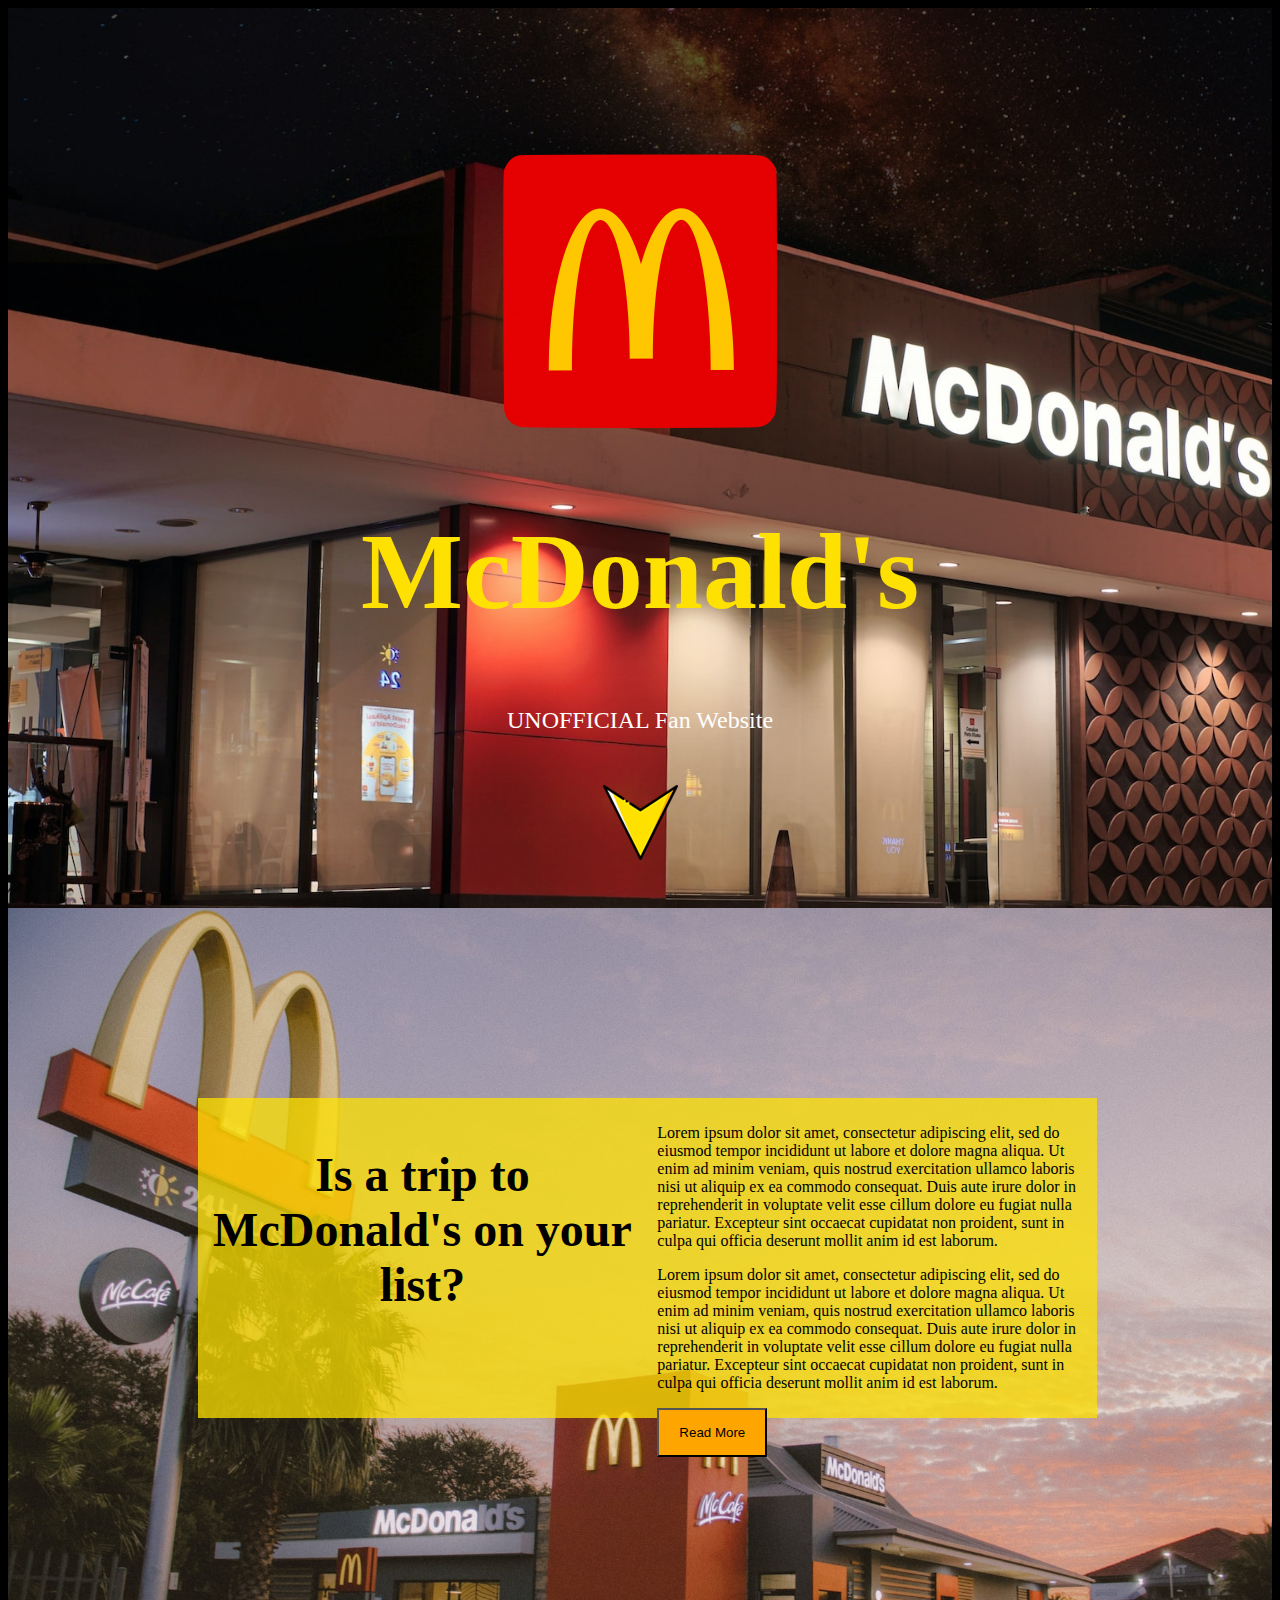
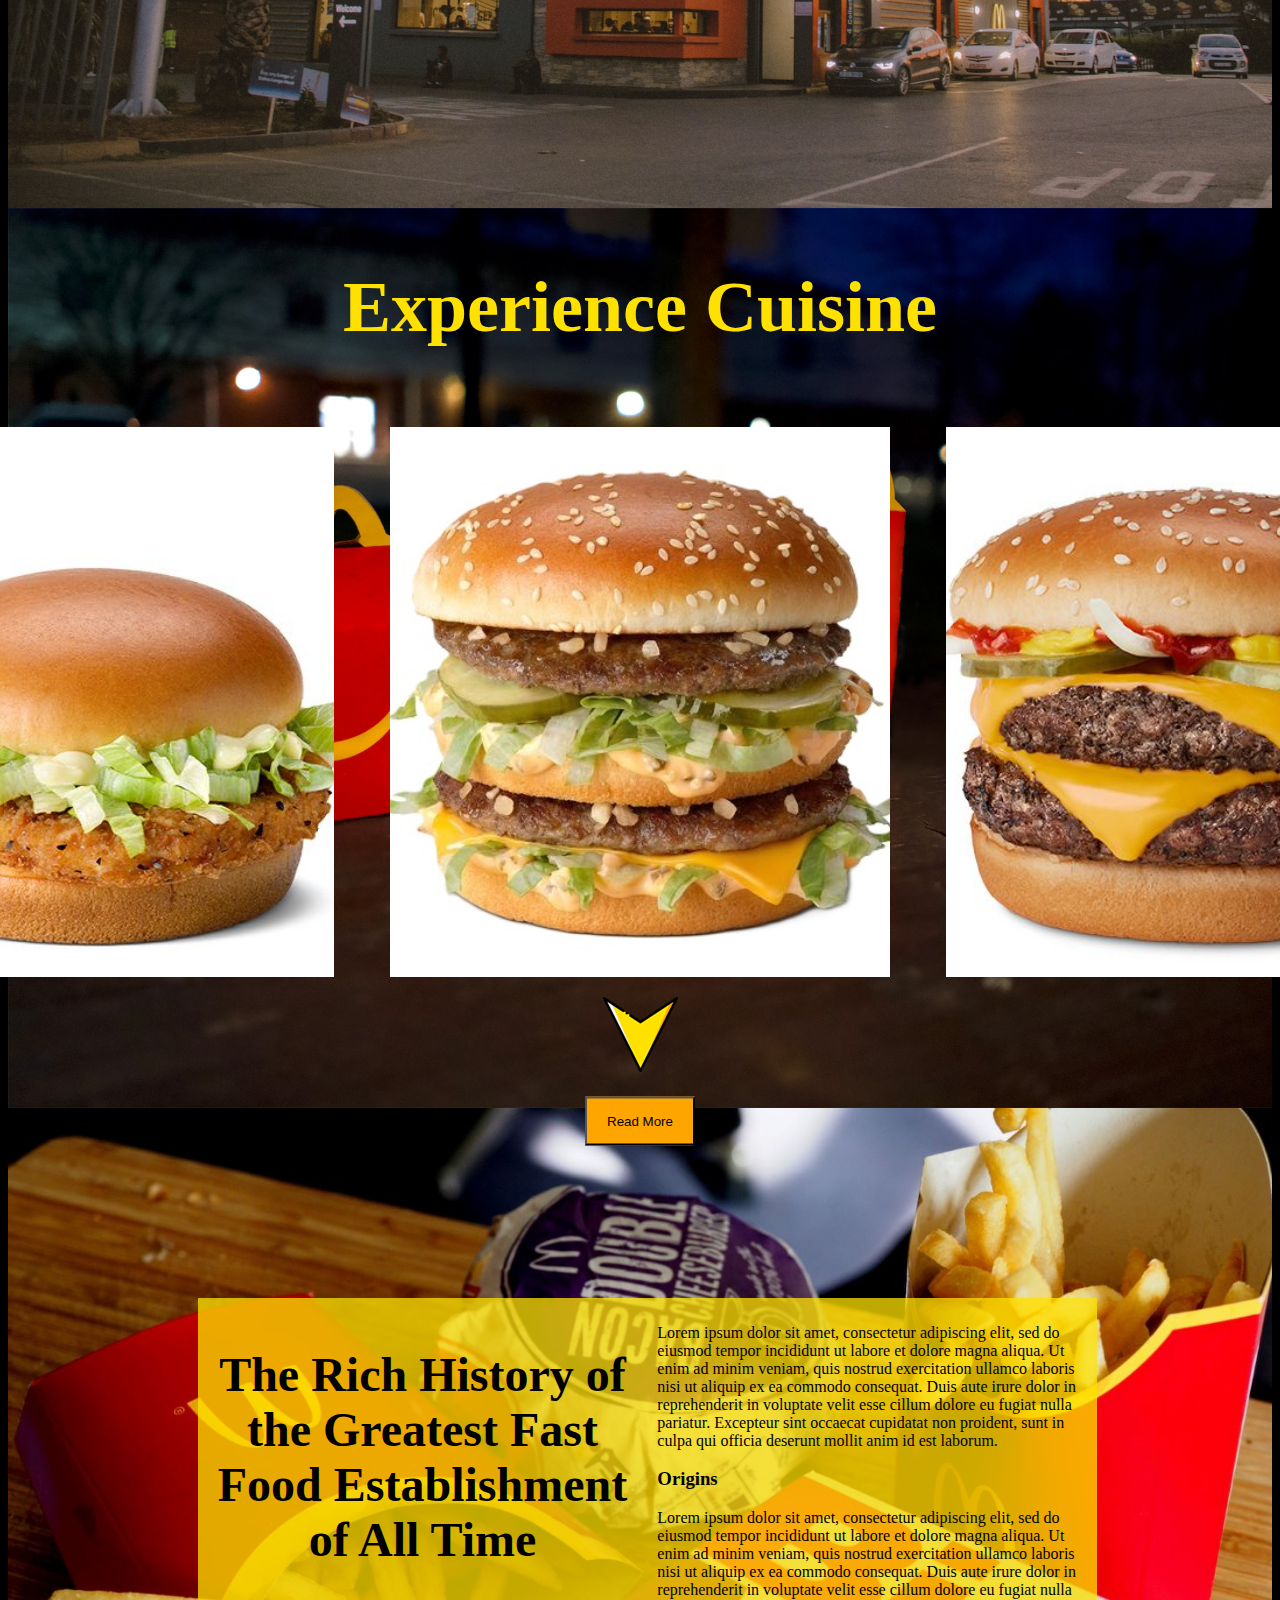
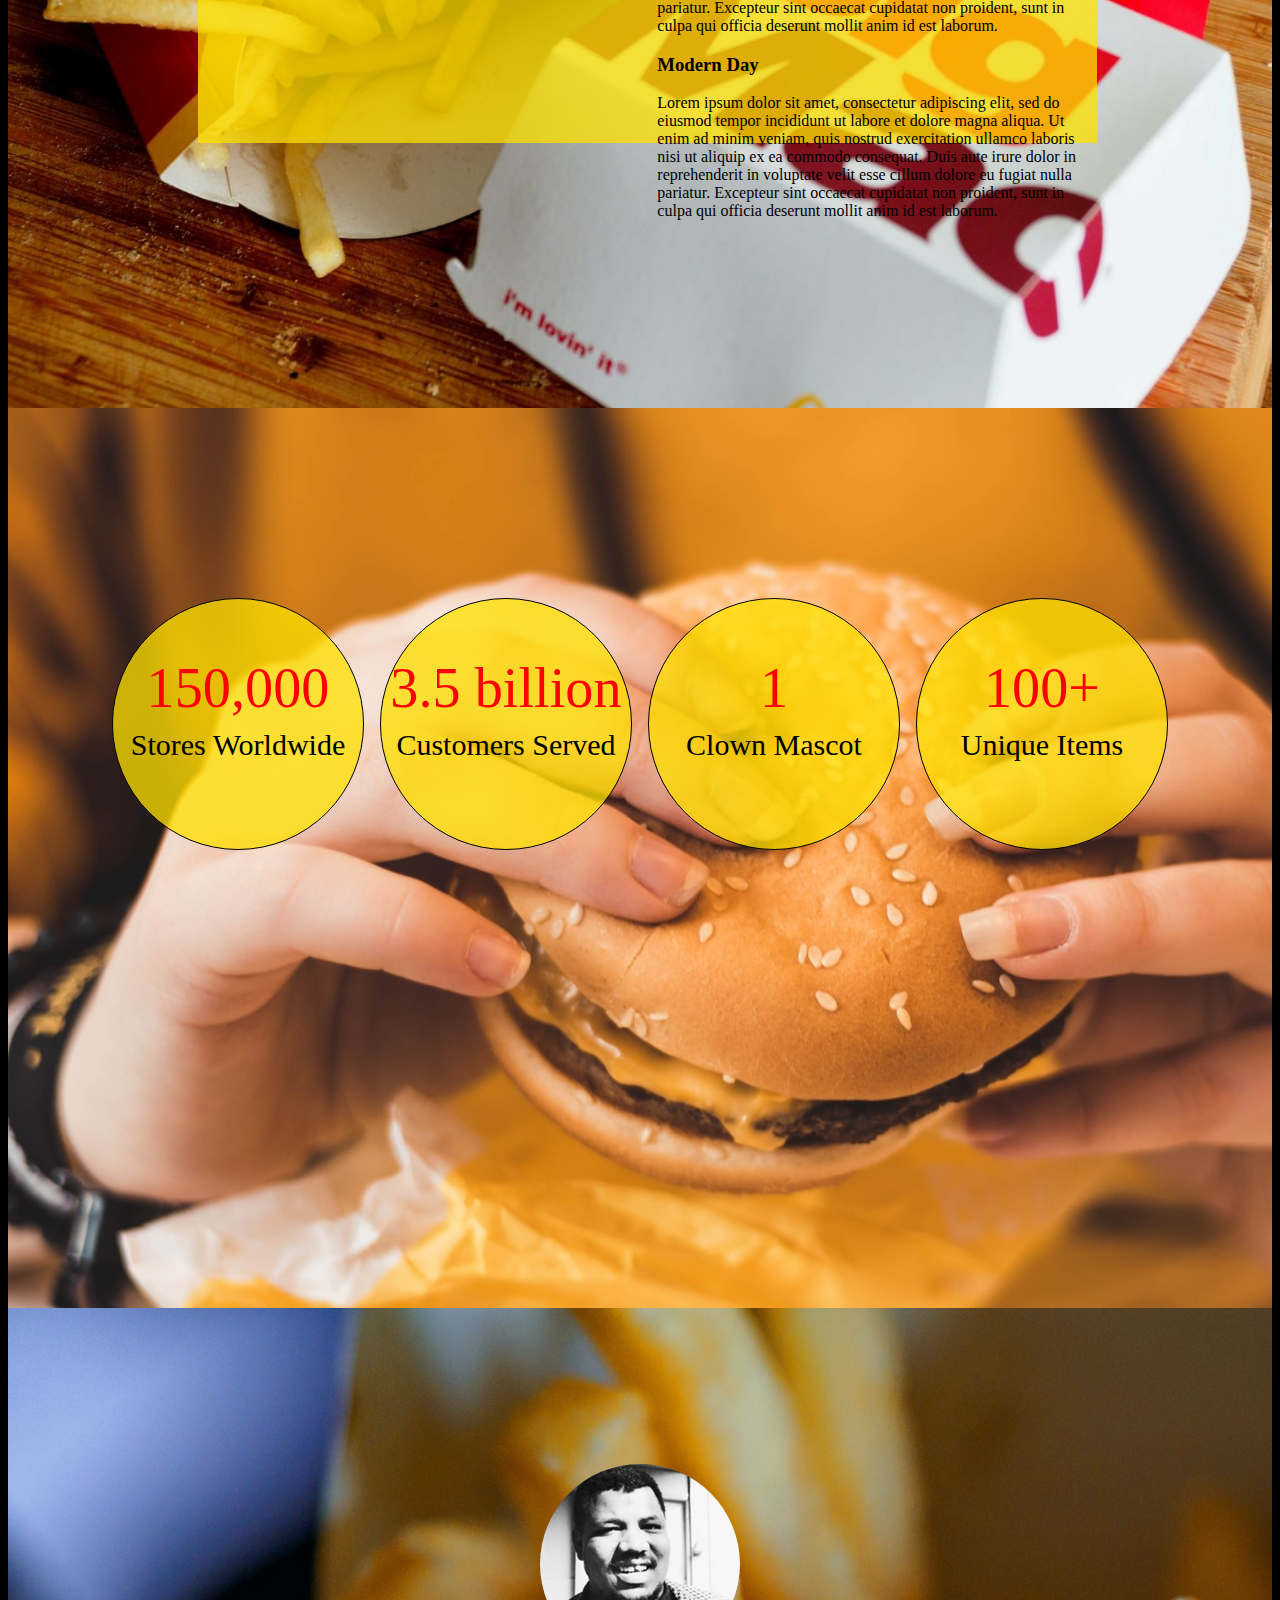
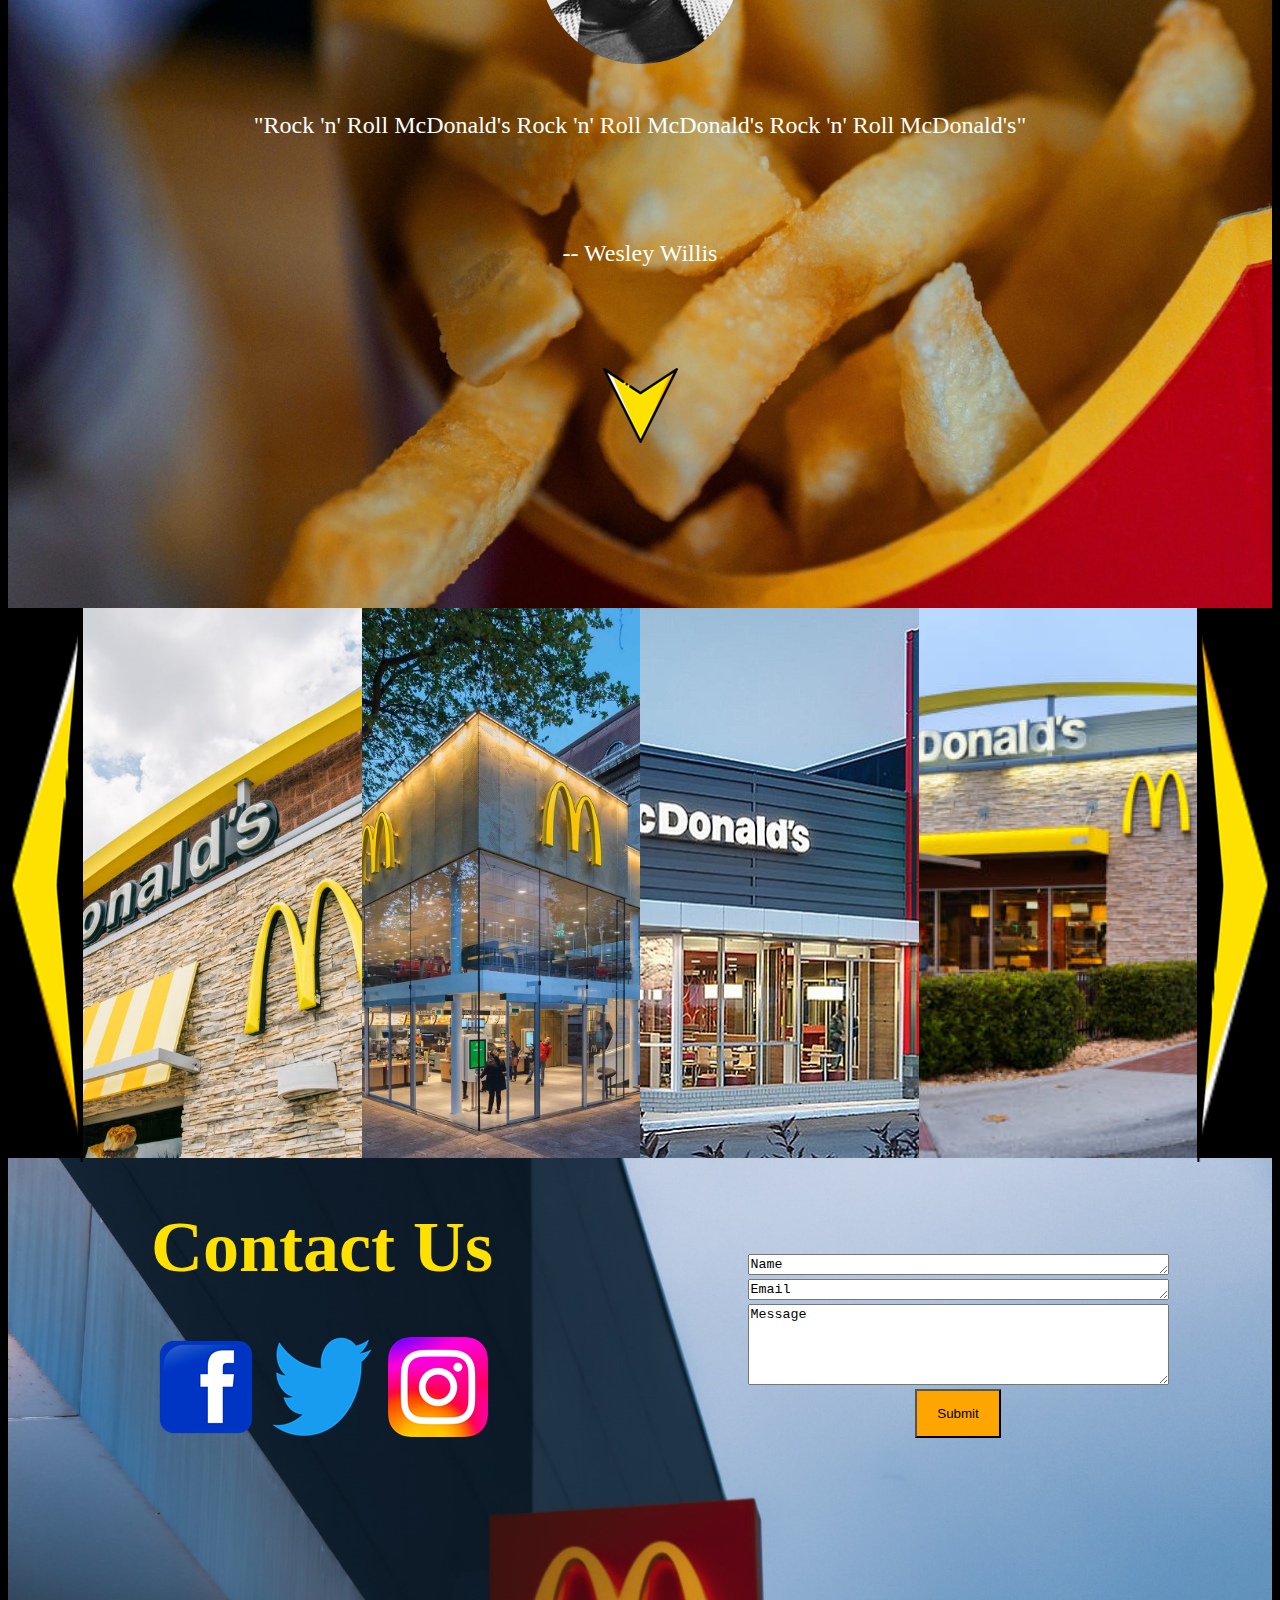
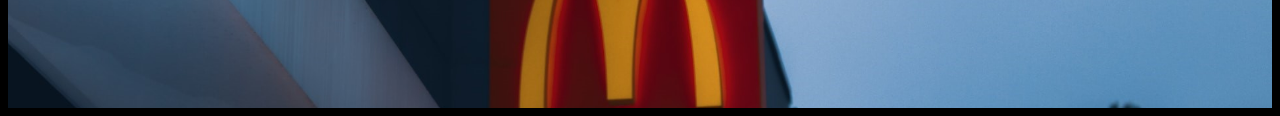
<file: index.html>
<!DOCTYPE html>
<html lang="en">
  <head>
    <meta charset="UTF-8" />
    <meta name="viewport" content="width=device-width, initial-scale=1.0" />
    <link rel="stylesheet" href="./css/styles.css" />
    <title>McDonald's Fan Site</title>
  </head>
  <body>
    <section id="page1">
      <div id="p1CenterBox">
        <img
          src="./img/mcdonaldsLogo.png"
          alt="placeholder icon for homepage"
        />
        <h1>McDonald's</h1>
        <p>UNOFFICIAL Fan Website</p>
        <br />
        <a href="https://mcdonalds.com"><img src="./img/downArrow.png" /></a>
      </div>
    </section>
    <section id="page2">
      <div class="columnContainer">
        <div class="column1" style="background-color: #fee000c0">
          <h2>Is a trip to McDonald's on your list?</h2>
        </div>
        <div class="column2" style="background-color: #fee000c0">
          <p>
            Lorem ipsum dolor sit amet, consectetur adipiscing elit, sed do
            eiusmod tempor incididunt ut labore et dolore magna aliqua. Ut enim
            ad minim veniam, quis nostrud exercitation ullamco laboris nisi ut
            aliquip ex ea commodo consequat. Duis aute irure dolor in
            reprehenderit in voluptate velit esse cillum dolore eu fugiat nulla
            pariatur. Excepteur sint occaecat cupidatat non proident, sunt in
            culpa qui officia deserunt mollit anim id est laborum.
          </p>

          <p>
            Lorem ipsum dolor sit amet, consectetur adipiscing elit, sed do
            eiusmod tempor incididunt ut labore et dolore magna aliqua. Ut enim
            ad minim veniam, quis nostrud exercitation ullamco laboris nisi ut
            aliquip ex ea commodo consequat. Duis aute irure dolor in
            reprehenderit in voluptate velit esse cillum dolore eu fugiat nulla
            pariatur. Excepteur sint occaecat cupidatat non proident, sunt in
            culpa qui officia deserunt mollit anim id est laborum.
          </p>

          <button>Read More</button>
        </div>
      </div>
    </section>
    <section id="page3">
      <div id="p3Title">
        <h1>Experience Cuisine</h1>
      </div>
      <div id="p3ImageContainer">
        <img src="./img/mcchicken.png" alt="McChicken" id="p3Image" />
        <img src="./img/bigmac.jpg" alt="Big Mac" id="p3Image" />
        <img src="./img/dqp.jpg" alt="Double Quarter Pounder" id="p3Image" />
      </div>
      <div class="arrowContainer">
        <img src="./img/downArrow.png" alt="downArrow" class="downArrow" />
        <div class="hide">Big Mac</div>
      </div>

      <button id="p3Button">Read More</button>
    </section>
    <section id="page4">
      <div class="columnContainer">
        <div class="column1b" style="background-color: #fee000c0">
          <h2>
            The Rich History of the Greatest Fast Food Establishment of All Time
          </h2>
        </div>
        <div class="column2b" style="background-color: #fee000c0">
          <p>
            Lorem ipsum dolor sit amet, consectetur adipiscing elit, sed do
            eiusmod tempor incididunt ut labore et dolore magna aliqua. Ut enim
            ad minim veniam, quis nostrud exercitation ullamco laboris nisi ut
            aliquip ex ea commodo consequat. Duis aute irure dolor in
            reprehenderit in voluptate velit esse cillum dolore eu fugiat nulla
            pariatur. Excepteur sint occaecat cupidatat non proident, sunt in
            culpa qui officia deserunt mollit anim id est laborum.
          </p>
          <h3>Origins</h3>
          <p>
            Lorem ipsum dolor sit amet, consectetur adipiscing elit, sed do
            eiusmod tempor incididunt ut labore et dolore magna aliqua. Ut enim
            ad minim veniam, quis nostrud exercitation ullamco laboris nisi ut
            aliquip ex ea commodo consequat. Duis aute irure dolor in
            reprehenderit in voluptate velit esse cillum dolore eu fugiat nulla
            pariatur. Excepteur sint occaecat cupidatat non proident, sunt in
            culpa qui officia deserunt mollit anim id est laborum.
          </p>

          <h3>Modern Day</h3>
          <p>
            Lorem ipsum dolor sit amet, consectetur adipiscing elit, sed do
            eiusmod tempor incididunt ut labore et dolore magna aliqua. Ut enim
            ad minim veniam, quis nostrud exercitation ullamco laboris nisi ut
            aliquip ex ea commodo consequat. Duis aute irure dolor in
            reprehenderit in voluptate velit esse cillum dolore eu fugiat nulla
            pariatur. Excepteur sint occaecat cupidatat non proident, sunt in
            culpa qui officia deserunt mollit anim id est laborum.
          </p>
        </div>
      </div>
    </section>
    <section id="page5">
      <div id="p5CircleContainer">
        <div id="circle">
          <div class="bigTextInCircle">
            <div class="topSec">150,000</div>
            <div class="bottomSec">Stores Worldwide</div>
          </div>
        </div>
        <div id="circle">
          <div class="bigTextInCircle">
            <div class="topSec">3.5 billion</div>
            <div class="bottomSec">Customers Served</div>
          </div>
        </div>
        <div id="circle">
          <div class="bigTextInCircle">
            <div class="topSec">1</div>
            <div class="bottomSec">Clown Mascot</div>
          </div>
        </div>
        <div id="circle">
          <div class="bigTextInCircle">
            <div class="topSec">100+</div>
            <div class="bottomSec">Unique Items</div>
          </div>
        </div>
      </div>
    </section>
    <section id="page6">
      <div class="p6LayoutContainer">
        <div class="cirPic">
          <img
            src="./img/wesleyWillis.jpg"
            alt="Picture of Wesley Willis"
            class="cirPic"
          />
        </div>
        <div class="para">
          "Rock 'n' Roll McDonald's Rock 'n' Roll McDonald's Rock 'n' Roll
          McDonald's"
        </div>
        <div class="ronName">-- Wesley Willis</div>
        <a href="https://www.youtube.com/watch?v=KwYGI8OjXvo"
          ><img src="./img/downArrow.png"
        /></a>
      </div>
    </section>
    <section id="page7">
      <div class="p7Row">
        <img src="./img/leftArrow.png" alt="Left arrow" class="leftArrow" />
        <div class="p7Column">
          <img
            id="p7Image"
            src="./img/mcdonaldsExterior1.jpg"
            alt="Modern McDonalds building"
            style="width: 100%"
          />
        </div>
        <div class="p7Column">
          <img
            id="p7Image"
            src="./img/mcdonaldsExterior2.jpg"
            alt="Fancy Downtown McDonalds Building"
            style="width: 100%"
          />
        </div>
        <div class="p7Column">
          <img
            id="p7Image"
            src="./img/mcdonaldsExterior3.jpeg"
            alt="Another Mmdern McDonalds building"
            style="width: 100%"
          />
        </div>
        <div class="p7Column">
          <img
            id="p7Image"
            src="./img/mcdonaldsExterior4.jpg"
            alt="Another modern McDonalds building"
            style="width: 100%"
          />
        </div>
        <img src="./img/rightArrow.png" alt="Right Arrow" class="rightArrow" />
      </div>
    </section>
    <section id="page8">
      <div class="p8Container">
        <div class="col1">
          <h1>Contact Us</h1>
          <div class="socials">
            <a href="https://facebook.com/mcdonalds"
              ><img src="./img/facebook.png"
            /></a>
            <a href="https://twitter.com/McDonalds"
              ><img src="./img/twitter.png"
            /></a>
            <a href="https://instagram.com/mcdonalds"
              ><img src="./img/instagram.png"
            /></a>
          </div>
        </div>
        <div class="col2">
          <textarea name="name" id="name" cols="50" rows="1">Name</textarea>
          <br />
          <textarea name="name" id="email" cols="50" rows="1">Email</textarea
          ><br />
          <textarea name="name" id="message" cols="50" rows="5">
Message</textarea
          ><br />
          <button>Submit</button>
        </div>
      </div>
    </section>
  </body>
</html>
</file>
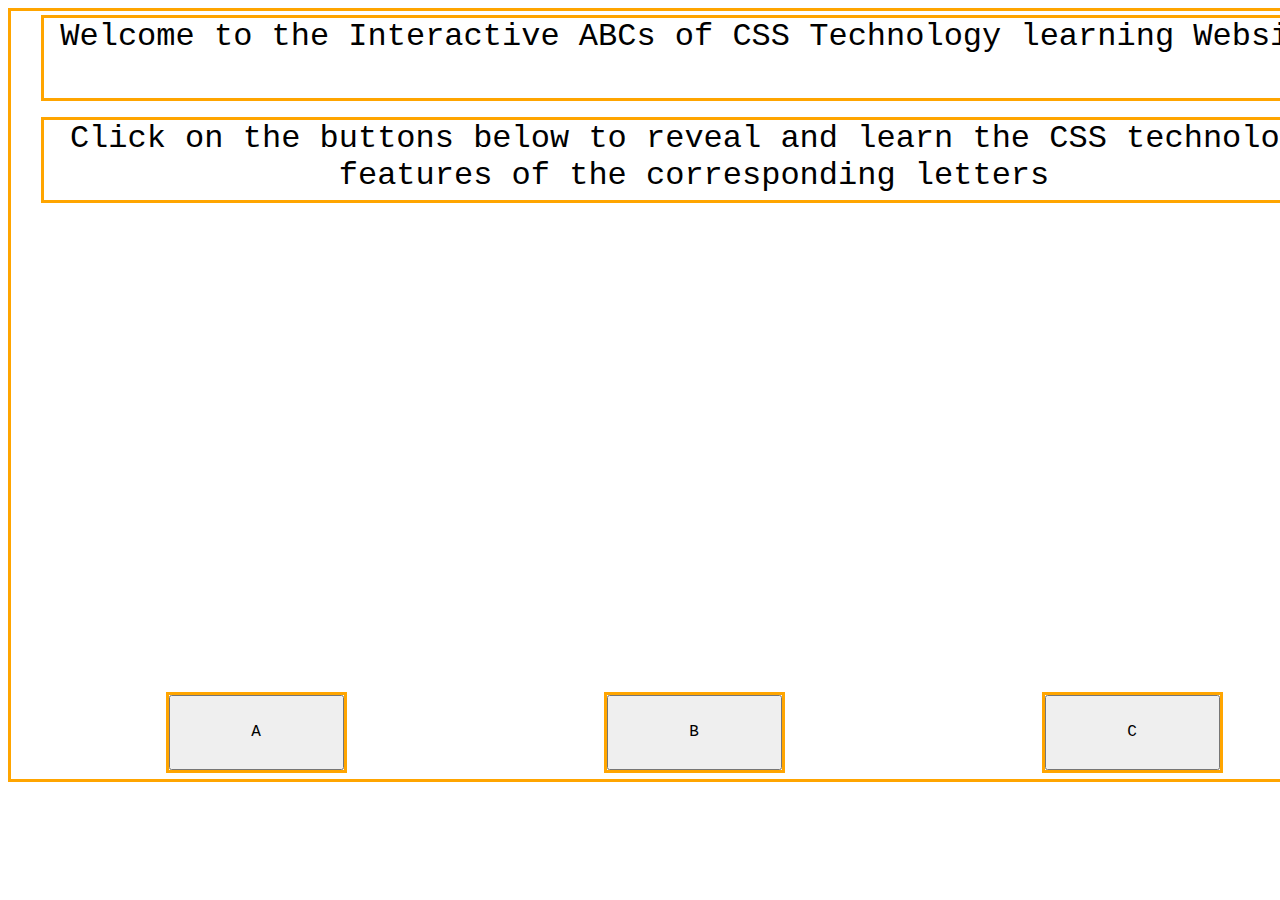
<file: scottokalski_inclass2_csi3150_fs2023/index.html>
<!DOCTYPE html>
<html lang="en">
  <head>
    <meta charset="UTF-8" />
    <meta name="viewport" content="width=device-width, initial-scale=1.0" />
    <link rel="stylesheet" href="./css/style.css" />
    <script src="./js/script.js"></script>
    <title>In-Class Assignment 2</title>
  </head>
  <body>
    <div class="windowContainer">
      <div class="welcome">
        Welcome to the Interactive ABCs of CSS Technology learning Website
      </div>
      <div class="instructions">
        Click on the buttons below to reveal and learn the CSS technology
        features of the corresponding letters
      </div>
      <div class="pic1">
        <img src="./img/css-letter-a.png" alt="Letter A" />
      </div>
      <div class="pic2">
        <img src="./img/css-letter-b.png" alt="Letter B" />
      </div>
      <div class="pic3">
        <img src="./img/css-letter-c.png" alt="Letter C" />
      </div>
      <div class="hide1">
        <button class="hideButton" onclick="hidePic1()">Hide Result</button>
      </div>
      <div class="hide2">
        <button class="hideButton" onclick="hidePic2()">Hide Result</button>
      </div>
      <div class="hide3">
        <button class="hideButton" onclick="hidePic3()">Hide Result</button>
      </div>
      <div class="btnA">
        <button class="letterBtn" onclick="showPic1()">A</button>
      </div>
      <div class="btnB">
        <button class="letterBtn" onclick="showPic2()">B</button>
      </div>
      <div class="btnC">
        <button class="letterBtn" onclick="showPic3()">C</button>
      </div>
    </div>
  </body>
</html>
</file>
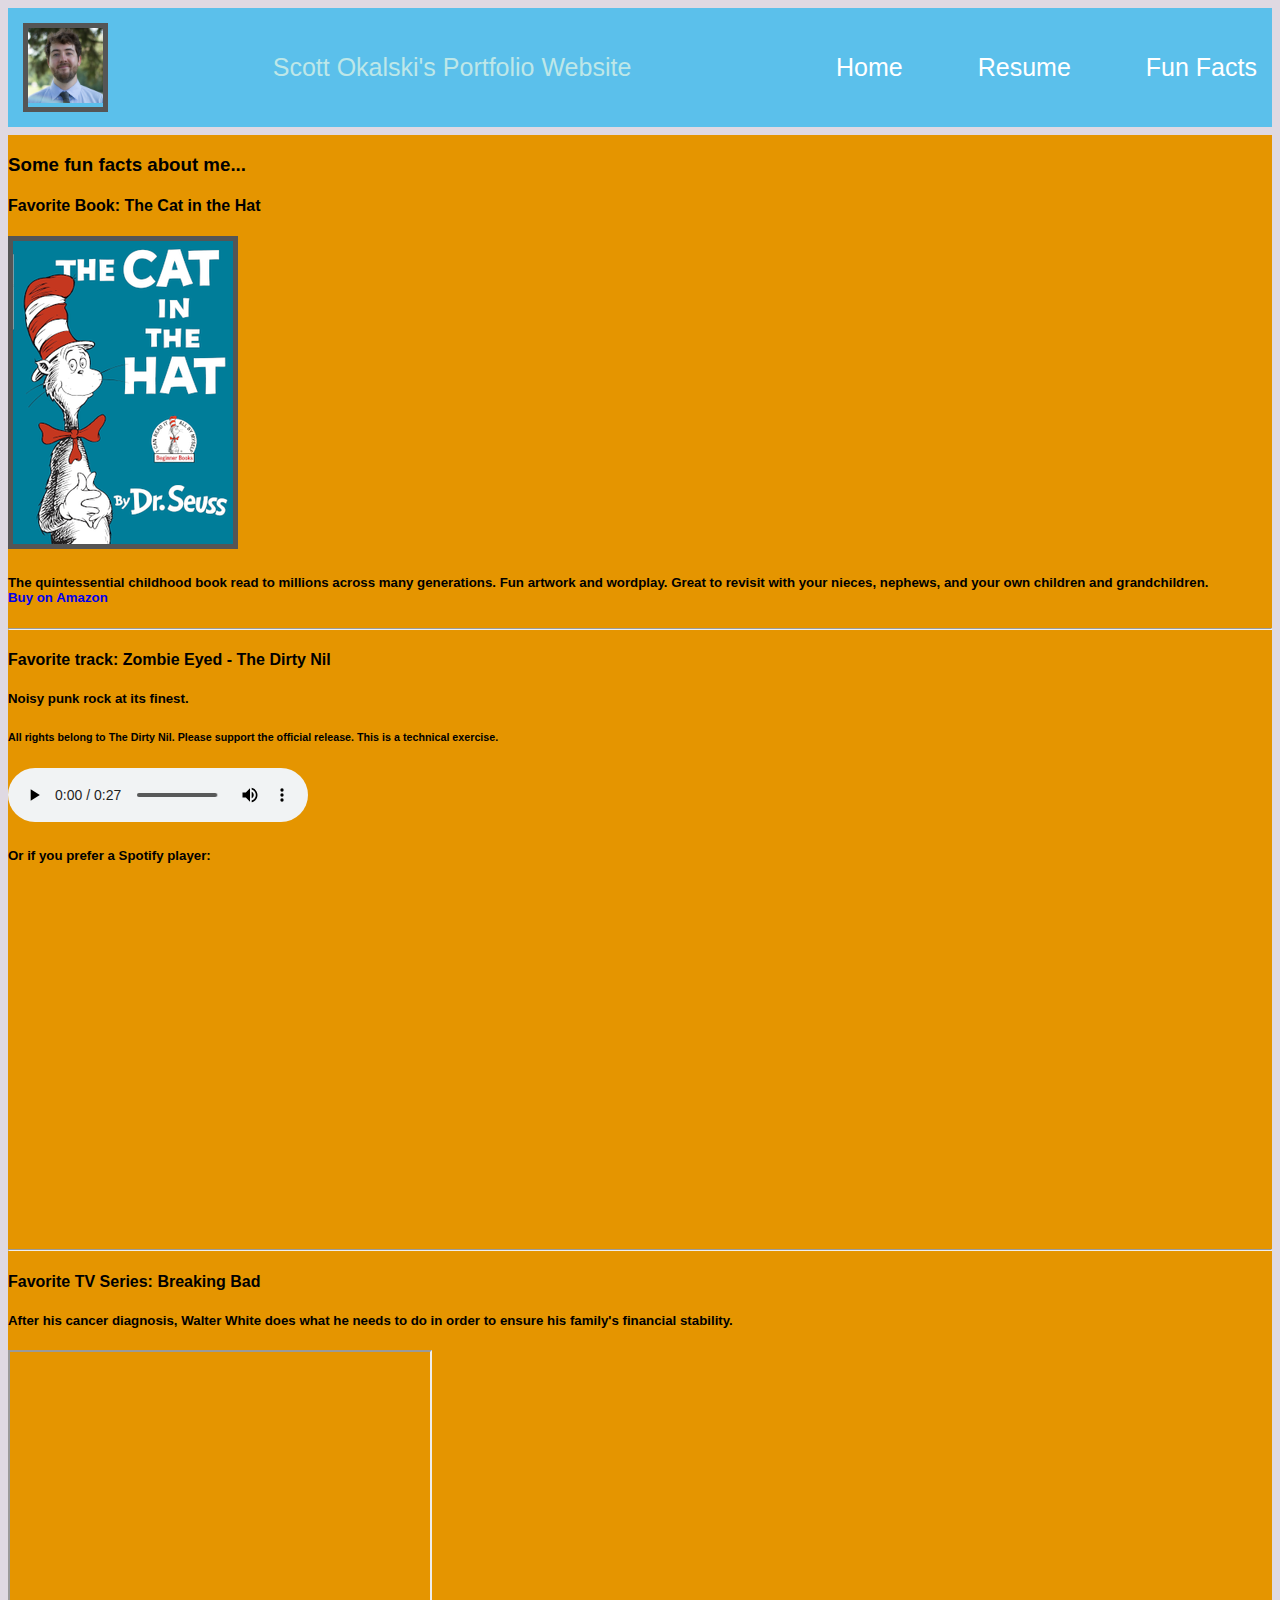
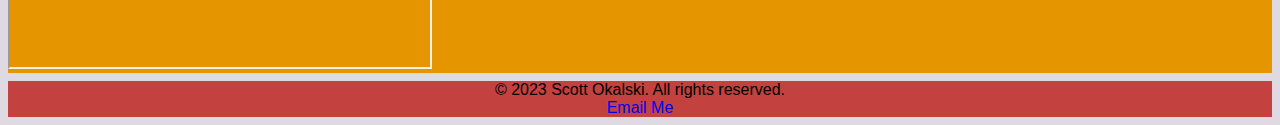
<file: html/funfacts.html>
<!DOCTYPE html>
<html lang="en">
  <head>
    <meta charset="UTF-8" />
    <meta name="viewport" content="width=device-width, initial-scale=1.0" />
    <!-- CSS file -->
    <link rel="stylesheet" href="../css/style.css" />
    <title>Scott Okalski</title>
    <link rel="icon" type="image/x-icon" href="/img/favicon.png" />
  </head>
  <body>
    <section class="layout">
      <div class="header">
        <nav class="navbar">
          <!-- LOGO container-->
          <div class="pics">
            <img
              src="/img/scottOkalski.jpg"
              alt="Photo of Scott Okalski"
              width="75"
              height="75"
            />
          </div>
          <span>Scott Okalski's Portfolio Website</span>
          <!-- Navigation menu container -->
          <ul class="nav-links">
            <!-- HAMBURGER menu icon and checkbox hack -->
            <input type="checkbox" id="checkbox_toggle" />
            <label for="checkbox_toggle" class="hamburger">&#9776;</label>

            <!-- Write out the nav menu options -->
            <div class="menu">
              <li><a href="../index.html">Home</a></li>
              <li><a href="./resume.html">Resume</a></li>
              <li><a href="./funfacts.html">Fun Facts</a></li>
            </div>
          </ul>
        </nav>
      </div>
      <div class="main">
        <!-- begins main content of page -->
        <h3>Some fun facts about me...</h3>
        <div id="favBookContainer">
          <h4>Favorite Book: The Cat in the Hat</h4>
          <img
            src="../img/catHat.png"
            alt="Book cover: The Cat in the Hat"
            class="pics"
          />
          <h5>
            The quintessential childhood book read to millions across many
            generations. Fun artwork and wordplay. Great to revisit with your
            nieces, nephews, and your own children and grandchildren. <br />
            <a href="https://www.amazon.com/Cat-Hat-Dr-Seuss/dp/039480001X"
              >Buy on Amazon</a
            >
          </h5>
        </div>
        <div id="audioTrackContainer">
          <hr />
          <h4>Favorite track: Zombie Eyed - The Dirty Nil</h4>
          <h5>Noisy punk rock at its finest.</h5>
          <h6>
            All rights belong to The Dirty Nil. Please support the official
            release. This is a technical exercise.
          </h6>
          <audio controls>
            <!-- embedded mp3 file -->
            <source src="../audio/zombieEyedCut.mp3" type="audio/mpeg" />
            Your browser does not support the audio tag.
          </audio>
          <!-- super easy iframe provided by Spotify. On the desktop app, you can directly grab the HTML code to embed in your website.-->
          <h5>Or if you prefer a Spotify player:</h5>
          <iframe
            style="border-radius: 12px"
            src="https://open.spotify.com/embed/track/2riNBqOwRnmAPyQmutSYrc?utm_source=generator&theme=0"
            width="100%"
            height="352"
            frameborder="0"
            allowfullscreen=""
            allow="autoplay; clipboard-write; encrypted-media; fullscreen; picture-in-picture"
            loading="lazy"
          ></iframe>
        </div>
        <div id="tvSeriesContainer">
          <hr />
          <h4>Favorite TV Series: Breaking Bad</h4>
          <h5>
            After his cancer diagnosis, Walter White does what he needs to do in
            order to ensure his family's financial stability.
          </h5>
          <!-- YouTube iFrame to display content on site. Found this tutorial: https://forum.freecodecamp.org/t/youtube-refused-to-connect/245262-->
          <iframe
            width="420"
            height="315"
            src="https://www.youtube.com/embed/HhesaQXLuRY"
            alt="This video is currently unavailable."
          >
          </iframe>
        </div>

        <!-- end of page's content -->
      </div>
      <div class="footer">
        <!-- footer found on every page -->

        © 2023 Scott Okalski. All rights reserved.<br />
        <a href="mailto:scottokalski@oakland.edu">Email Me</a>
      </div>
    </section>
  </body>
</html>
</file>
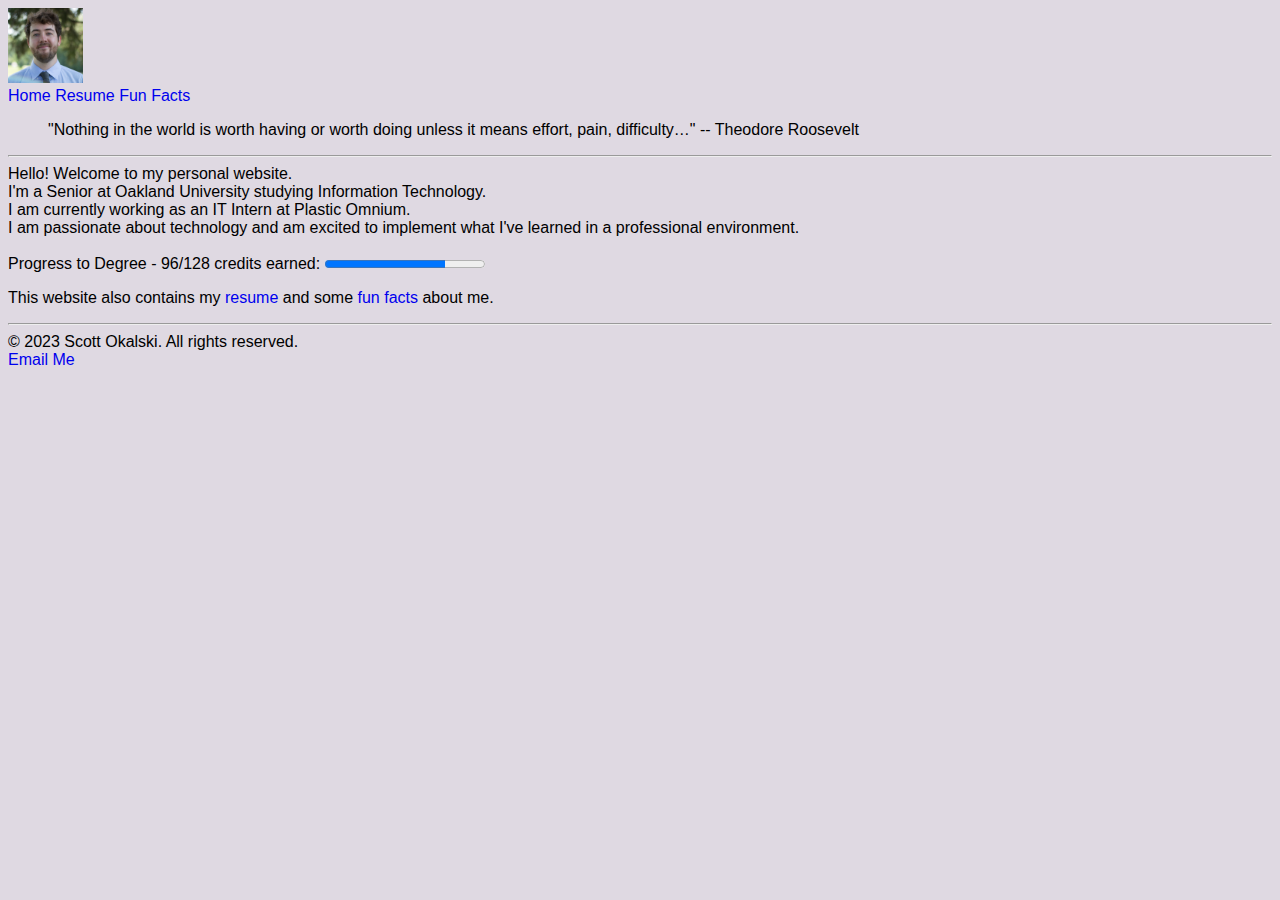
<file: html/originalIndex.html>
<!DOCTYPE html>
<html lang="en">
  <head>
    <meta charset="UTF-8" />
    <meta name="viewport" content="width=device-width, initial-scale=1.0" />
    <title>Scott Okalski</title>
    <link rel="icon" type="image/x-icon" href="/img/favicon.png" />
    <!-- CSS file -->
    <link rel="stylesheet" href="../css/style.css" />
  </head>
  <body>
    <header id="page_header">
      <div id="navContainer">
        <nav id="navbar">
          <div id="logoContainer">
            <img
              src="/img/scottOkalski.jpg"
              alt="Photo of Scott Okalski"
              width="75"
              height="75"
            />
          </div>
          <a href="./index.html" class="navOption">Home</a>
          <a href="./html/resume.html" class="navOption">Resume</a>
          <a href="./html/funfacts.html" class="navOption">Fun Facts</a>
          <!-- Indents the quote under picture. CSS preferred for this type of styling. Looked this up - W3Schools -->
          <blockquote>
            "Nothing in the world is worth having or worth doing unless it means
            effort, pain, difficulty…" -- Theodore Roosevelt
          </blockquote>
          <!-- for spacing -->
          <hr />
        </nav>
      </div>
    </header>
    <div id="informationContainer">
      <main>
        Hello! Welcome to my personal website. <br />
        I'm a Senior at Oakland University studying Information Technology.
        <br />
        I am currently working as an IT Intern at Plastic Omnium. <br />
        I am passionate about technology and am excited to implement what I've
        learned in a professional environment.
      </main>
    </div>
    <div id="progressToDegreeContainer">
      <br />
      <!-- progress bar tutorial: https://www.w3schools.com/tags/tag_progress.asp -->
      <label for="file">Progress to Degree - 96/128 credits earned:</label>
      <progress id="file" value="96" max="128">75%</progress>
    </div>
    <div id="learnMoreContainer">
      <p>
        This website also contains my
        <a href="./html/resume.html">resume</a> and some
        <a href="./html/funfacts.html">fun facts</a> about me.
      </p>
    </div>

    <footer>
      <hr />
      © 2023 Scott Okalski. All rights reserved.<br />
      <a href="mailto:scottokalski@oakland.edu">Email Me</a>
    </footer>
  </body>
</html>
</file>
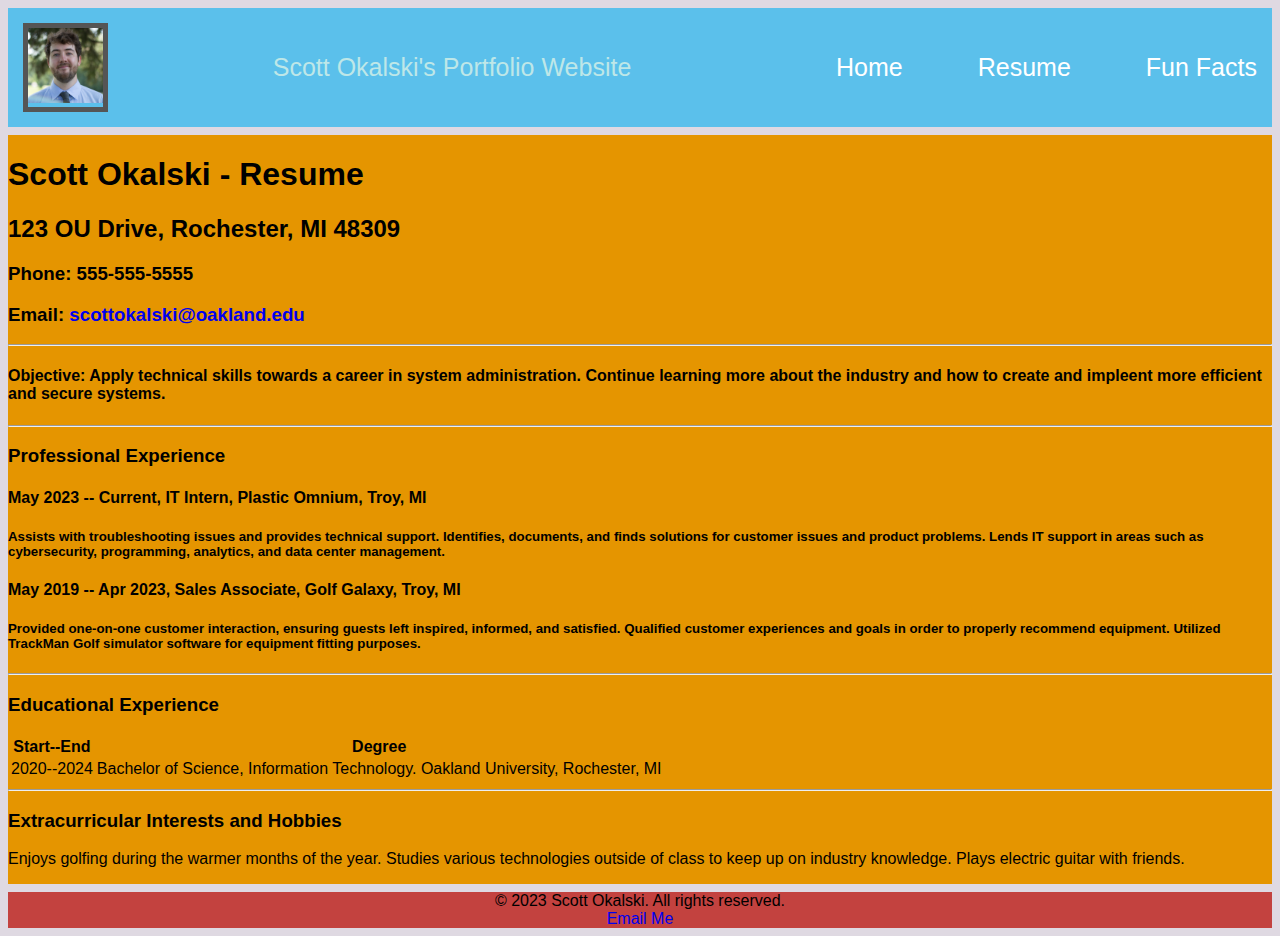
<file: html/resume.html>
<!DOCTYPE html>
<html lang="en">
  <head>
    <meta charset="UTF-8" />
    <meta name="viewport" content="width=device-width, initial-scale=1.0" />
    <link rel="stylesheet" href="../css/style.css" />
    <title>Scott Okalski</title>
    <link rel="icon" type="image/x-icon" href="/img/favicon.png" />
  </head>
  <body>
    <section class="layout">
      <div class="header">
        <nav class="navbar">
          <!-- LOGO container-->
          <div class="pics">
            <img
              src="/img/scottOkalski.jpg"
              alt="Photo of Scott Okalski"
              width="75"
              height="75"
            />
          </div>
          <span>Scott Okalski's Portfolio Website</span>
          <!-- Navigation menu container -->
          <ul class="nav-links">
            <!-- HAMBURGER menu icon and checkbox hack -->
            <input type="checkbox" id="checkbox_toggle" />
            <label for="checkbox_toggle" class="hamburger">&#9776;</label>

            <!-- Write out the nav menu options -->
            <div class="menu">
              <li><a href="../index.html">Home</a></li>
              <li><a href="./resume.html">Resume</a></li>
              <li><a href="./funfacts.html">Fun Facts</a></li>
            </div>
          </ul>
        </nav>
      </div>
      <div class="main">
        <div id="resumeHeader">
          <h1>Scott Okalski - Resume</h1>
          <h2>123 OU Drive, Rochester, MI 48309</h2>
          <h3>Phone: 555-555-5555</h3>
          <h3>
            Email:
            <a href="mailto:scottokalski@oakland.edu"
              >scottokalski@oakland.edu</a
            >
          </h3>
          <hr />
        </div>
        <div id="objectiveStatement">
          <h4>
            Objective: Apply technical skills towards a career in system
            administration. Continue learning more about the industry and how to
            create and impleent more efficient and secure systems.
          </h4>
          <hr />
        </div>
        <div id="workExperienceContainer">
          <h3>Professional Experience</h3>
          <!-- divides each work experience into subsections -->
          <div id="workExperience1">
            <h4>May 2023 -- Current, IT Intern, Plastic Omnium, Troy, MI</h4>
            <h5>
              Assists with troubleshooting issues and provides technical
              support. Identifies, documents, and finds solutions for customer
              issues and product problems. Lends IT support in areas such as
              cybersecurity, programming, analytics, and data center management.
            </h5>
          </div>
          <div id="workExperience2">
            <h4>
              May 2019 -- Apr 2023, Sales Associate, Golf Galaxy, Troy, MI
            </h4>
            <h5>
              Provided one-on-one customer interaction, ensuring guests left
              inspired, informed, and satisfied. Qualified customer experiences
              and goals in order to properly recommend equipment. Utilized
              TrackMan Golf simulator software for equipment fitting purposes.
            </h5>
          </div>
        </div>
        <div id="educationContainer">
          <!-- divider line -->
          <hr />
          <h3>Educational Experience</h3>
          <!-- using table for tabular content-->
          <table>
            <thead>
              <tr>
                <!-- table headings -->
                <th>Start--End</th>
                <th>Degree</th>
              </tr>
            </thead>
            <tbody>
              <tr>
                <td>2020--2024</td>
                <td>
                  Bachelor of Science, Information Technology. Oakland
                  University, Rochester, MI
                </td>
              </tr>
            </tbody>
          </table>
        </div>
        <div id="hobbyContainer">
          <!-- creates divider line -->
          <hr />
          <h3>Extracurricular Interests and Hobbies</h3>
          <p>
            Enjoys golfing during the warmer months of the year. Studies various
            technologies outside of class to keep up on industry knowledge.
            Plays electric guitar with friends.
          </p>
        </div>
        <!-- end of page's main content-->
      </div>
      <div class="footer">
        <!-- footer info found on every page -->

        © 2023 Scott Okalski. All rights reserved.<br />
        <a href="mailto:scottokalski@oakland.edu">Email Me</a>
      </div>
    </section>
  </body>
</html>
</file>
<file: css/styles.css>
/* Used https://layout.bradwoods.io/customize for a large part of CSS layout design. */
body {
  background-color: black;
}

section {
  height: 100vh;
}

.hide {
  display: none;
}

.downArrow:hover + .hide {
  display: block;
  font-size: 30px;
  color: red;
}

h1 {
  align-items: center;
  color: rgb(254, 225, 0);
  font-size: 9ch;
}

h4 {
  color: yellow;
}

button {
  background-color: orange;
  padding: 15px 20px;
  text-align: center;
  color: black;
}

button:hover {
  background-color: rgb(156, 111, 43);
}

#page1 {
  background-image: url("../img/mcdonaldsBackground1.jpg");
  background-size: cover;
  /* align-items: center; */
}

#p1CenterBox {
  margin: auto;
  width: 50%;
  transform: translate(0, 20%);

  padding: 0px;
  text-align: center;
  font-size: x-large;
  color: white;
}

#page2 {
  background-image: url("../img/mcdonaldsBackground2.jpg");
  background-size: cover;
  box-sizing: border-box;
  justify-content: center;
}

.columnContainer {
  padding-top: 15%;
  padding-left: 15%;
}

.column1 {
  /* transform: translate(25%, 25%); */
  font-size: xx-large;
  text-align: center;
  vertical-align: center;
  float: left;
  width: 40%;
  padding: 10px;
  height: 300px;
}

.column2 {
  /* transform: translate(25%, 25%); */
  background-color: clea;
  float: left;
  width: 40%;
  padding: 10px;
  height: 300px;
}

#page3 {
  background-image: url("../img/mcdonaldsBackground3.jpg");
  background-size: cover;
}

#p3Title {
  padding: 10px;
  text-align: center;
}

#p3ImageContainer {
  display: flex;
  gap: 16px;
  justify-content: center;
}

.arrowContainer {
  display: flex;
  gap: 16px;
  justify-content: center;
}

#p3Image {
  width: 500px;
  padding: 20px;
  height: 550px;
  object-fit: cover;
}

#p3Button {
  transform: translate(0, 50%);
  display: block;
  margin: auto;
}

#page4 {
  background-image: url("../img/mcdonaldsBackground4.jpg");
  background-size: cover;

  /* width: 100%; */
  box-sizing: border-box;

  /* display: grid; */
  justify-content: center;
  /* align-items: center; */
}

.column1b {
  /* transform: translate(25%, 25%); */
  font-size: xx-large;
  text-align: center;
  vertical-align: center;
  float: left;
  width: 40%;
  padding: 10px;
  height: 425px;
}

.column2b {
  /* transform: translate(25%, 25%); */
  background-color: clea;
  float: left;
  width: 40%;
  padding: 10px;
  height: 425px;
}

#page5 {
  background-image: url("../img/mcdonaldsBackground5.jpg");
  background-size: cover;
}

#p5CircleContainer {
  padding-top: 15%;
  align-items: center;
  display: flex;
  gap: 16px;
  justify-content: center;
}

/* Create separate grid areas within circle */
.bigTextInCircle {
  width: 100%;
  display: grid;
  grid:
    "topSec" 1fr
    "bottomSec" 1fr
    / 1fr;
  gap: 8px;
}

/* Sections for top and bottom text rows in circles */
.topSec {
  color: red;
  font-size: 1.875em;
  grid-area: topSec;
}
.bottomSec {
  grid-area: bottomSec;
}

/* Circles used for page 5 */
#circle {
  width: 250px;
  height: 250px;
  font-size: 30px;
  border: 1px solid black;
  background-color: #fee100c0;
  color: black;
  border-radius: 50%;
  display: flex;
  text-align: center;
  align-items: center;
  justify-content: center;
}

#page6 {
  background-image: url("../img/mcdonaldsBackground6.jpg");
  background-size: cover;
}

.p6LayoutContainer {
  transform: translate(0, 25%);
  /* padding: 10px; */
  text-align: center;
  font-size: x-large;
  color: white;
  width: 100%;

  display: grid;
  grid:
    "cirPic" 240px
    "para" 120px
    "ronName" 120px
    "arrowDown" 120px
    / auto;
  gap: 8px;
}

.cirPic {
  grid-area: cirPic;
  /* height: 200px;
  width: 200px; */
  border-radius: 50%;
}
.para {
  grid-area: para;
}
.ronName {
  grid-area: ronName;
}
.arrowDown {
  grid-area: arrowDown;
}

@keyframes myAnim {
  0%,
  100% {
    transform: translateX(0);
  }

  10%,
  30%,
  50%,
  70% {
    transform: translateX(-10px);
  }

  20%,
  40%,
  60% {
    transform: translateX(10px);
  }

  80% {
    transform: translateX(8px);
  }

  90% {
    transform: translateX(-8px);
  }
}

/* Overrides to pictures maximum height (550px) */
#page7 {
  height: 550px;
}

.p7Row {
  display: flex;
}

/* .p7Row:hover {
  animation: myAnim 2s ease 0s 1 normal forwards;
} */

.p7Column {
  flex: 33.33%;
  height: 100%;
  width: 25%;
}

#p7Image {
  width: 500px;
  height: 550px;
  object-fit: cover;
}

.leftArrow:hover {
  animation: myAnim 2s ease 0s 1 normal forwards;
}

.rightArrow:hover {
  animation: myAnim 2s ease 0s 1 normal forwards;
}

#page8 {
  height: 550px;
  background-image: url("../img/mcdonaldsBackground7.jpg");
  background-size: cover;
}

.p8Container {
  align-items: center;
  text-align: center;
  width: 100%;

  display: grid;
  grid:
    "col1 col2" 1fr
    / 1fr 1fr;
  gap: 8px;
}

.col1 {
  grid-area: col1;
}
.col2 {
  grid-area: col2;
  transform: translate(0, 25%);
  align-items: center;
  justify-content: center;
}

form {
  gap: 8px;
}

.socials {
  display: flex;
  gap: 16px;
  justify-content: center;
}
</file>
<file: scottokalski_inclass2_csi3150_fs2023/css/style.css>
/* Referenced https://cssgrid-generator.netlify.app/
syntax:
grid-area: grid-row-start / grid-column-start / grid-row-end / grid-column-end; */

body {
  font-size: xx-large;
  font-family: "Courier New", Courier, monospace;
}

button {
  font-family: "Courier New", Courier, monospace;
  font-size: medium;
}

.windowContainer {
  width: 1366px;
  height: 768px;
  display: grid;
  grid-template-columns: repeat(5, 1fr);
  grid-template-rows: repeat(5, 1fr);
  grid-column-gap: 0px;
  grid-row-gap: 0px;
  gap: 8px;
  border-style: solid;
  border-color: orange;
}

.hideButton {
  width: 300px;
  height: 50px;
  background-color: blue;
  border-color: darkblue;
  color: white;
}

.letterBtn {
  width: 175px;
  height: 75px;
}

.welcome {
  grid-area: 1 / 2 / 2 / 5;
  width: 1300px;
  height: 80px;
  border-style: solid;
  border-color: orange;
  align-items: center;
  text-align: center;
  margin: auto;
}
.instructions {
  grid-area: 2 / 2 / 3 / 5;
  width: 1300px;
  height: 80px;
  text-align: center;
  border-style: solid;
  border-color: orange;
  align-items: center;
  margin: auto;
}
.pic1 {
  grid-area: 3 / 2 / 4 / 3;
  margin: auto;
  visibility: hidden;
}
.pic2 {
  grid-area: 3 / 3 / 4 / 4;
  margin: auto;
  visibility: hidden;
}
.pic3 {
  grid-area: 3 / 4 / 4 / 5;
  margin: auto;
  visibility: hidden;
}
.hide1 {
  grid-area: 4 / 2 / 5 / 3;
  margin: auto;
  visibility: hidden;
}

.hide2 {
  grid-area: 4 / 3 / 5 / 4;
  margin: auto;
  visibility: hidden;
}

.hide3 {
  grid-area: 4 / 4 / 5 / 5;
  margin: auto;
  visibility: hidden;
}

.btnA {
  grid-area: 5 / 2 / 6 / 3;
  margin: auto;
  border-style: solid;
  border-color: orange;
}
.btnB {
  grid-area: 5 / 3 / 6 / 4;
  margin: auto;
  border-style: solid;
  border-color: orange;
}
.btnC {
  grid-area: 5 / 4 / 6 / 5;
  margin: auto;
  border-style: solid;
  border-color: orange;
}
</file>
<file: css/style.css>
/* Used layout.bradwoods.io/customize for the foundation of this CSS template */
/* layout  has header, main, and footer sections in a grid, similar to previous HTML site. Check further in this file for 
    section-specific styling. */
.layout {
  display: grid;
  grid:
    "header" auto
    "main" 1fr
    "footer" auto
    / 1fr;
  gap: 8px;
}

body {
  font-family: "Franklin Gothic Medium", "Arial Narrow", Arial, sans-serif;
  background-color: #dfd9e2;
}
span {
  font-size: 25px;
  animation: myAnim 2s ease 0s 1 normal forwards;
}

/* style the layout of the navbar */
.navbar {
  display: flex;
  justify-content: space-between;
  align-items: center;
  padding: 15px;
  background-color: #5bc0eb;
  color: #bee7e8;
}

.nav-links a {
  color: #fff;
}
/* example of psuedo class usage in css */

/* from class exampe but chaged some attributes */
.menu li:hover {
  background-color: #176767;
  border-radius: 5px;
  /* example of css transition */
  transition: 0.3s ease;
}

/* Used for quote on homepage */
.quote {
  width: auto;
  text-align: center;
  font-style: italic;
  font-family: "Gill Sans", "Gill Sans MT", Calibri, "Trebuchet MS", sans-serif;
}

.bodyText {
  width: auto;
  text-align: center;
  font-family: "Trebuchet MS", "Lucida Sans Unicode", "Lucida Grande",
    "Lucida Sans", Arial, sans-serif;
}

/* Using id of container to apply animation */
#progressToDegreeContainer {
  animation: shakeHorizontal 1s linear 0s 5 normal forwards;
}

li {
  list-style: none;
}

a {
  text-decoration: none;
}

/* style the navbar menu */
.menu {
  display: flex;
  gap: 3em;
  font-size: 25px;
}

.pics {
  border: 5px solid #555;
}

.pics:hover {
  animation: picHover 2s ease 0s 1 normal forwards;
}

.header {
  grid-area: header;
}

/* background colors for main and footer sections */
.main {
  grid-area: main;
  background-color: #e59500;
}
.footer {
  grid-area: footer;
  background-color: #c3423f;
  text-align: center;
}

/* responsive styling for the navbar */
input[type="checkbox"] {
  display: none;
}

.hamburger {
  display: none;
  font-size: 24px;
  user-select: none;
}

/* This was taken from the in-class demo of implementing a hamburger for smaller windows */
/* responsive design using css media queries */
@media (max-width: 768px) {
  .menu {
    display: none;
    position: absolute;
    background-color: teal;
    right: 0;
    left: 0;
    text-align: center;
    padding: 16px 0;
  }
  .menu li:hover {
    display: inline-block;
    background-color: #4c9e9e;
    transition: 0.3s ease;
  }
  .menu li + li {
    margin-top: 12px;
  }
  input[type="checkbox"]:checked ~ .menu {
    display: block;
  }
  .hamburger {
    display: block;
  }
}

/* ANIMATIONS generated from https://webcode.tools/generators/css/keyframe-animation?utm_content=cmp-true */

/* This animation is used for items with the span tag (website title in navbar) */
@keyframes myAnim {
  0%,
  100% {
    transform: translateY(0);
  }

  10%,
  30%,
  50%,
  70% {
    transform: translateY(-8px);
  }

  20%,
  40%,
  60% {
    transform: translateY(8px);
  }

  80% {
    transform: translateY(6.4px);
  }

  90% {
    transform: translateY(-6.4px);
  }
}

/* animation for progress bar on home page */
@keyframes shakeHorizontal {
  0%,
  100% {
    transform: translateX(0);
  }

  10%,
  30%,
  50%,
  70% {
    transform: translateX(-10px);
  }

  20%,
  40%,
  60% {
    transform: translateX(10px);
  }

  80% {
    transform: translateX(8px);
  }

  90% {
    transform: translateX(-8px);
  }
}

/* for hover psudoclass, to be used with pictures */
@keyframes picHover {
  0%,
  100% {
    transform: rotate(0deg);
    transform-origin: 50% 50%;
  }

  10% {
    transform: rotate(8deg);
  }

  20%,
  40%,
  60% {
    transform: rotate(-10deg);
  }

  30%,
  50%,
  70% {
    transform: rotate(10deg);
  }

  80% {
    transform: rotate(-8deg);
  }

  90% {
    transform: rotate(8deg);
  }
}
</file>
